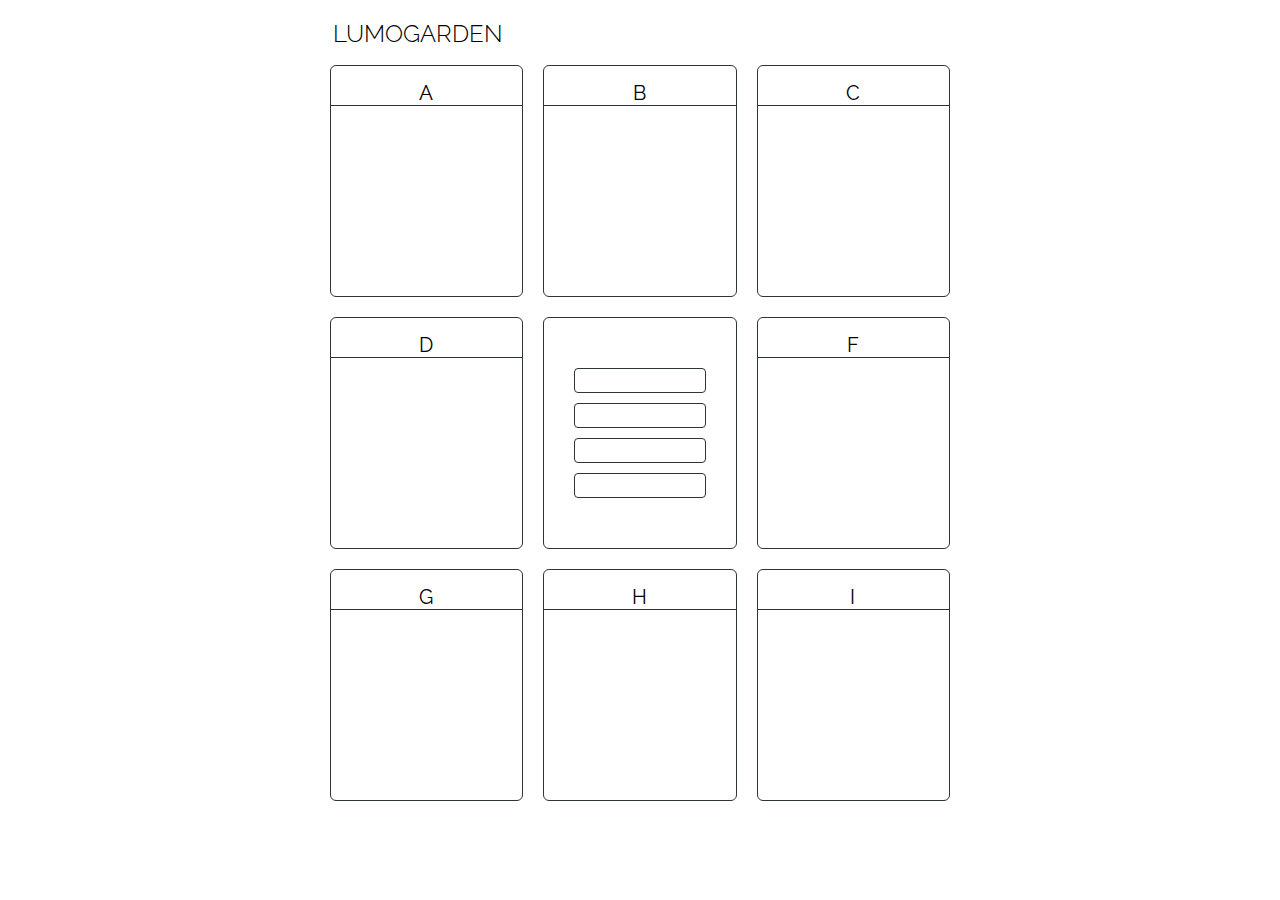
<file: index.html>
<!doctype html>
<html>
  <head>
      <link href="https://fonts.googleapis.com/css?family=Raleway:300,400" rel="stylesheet"> 
  </head>

    <body>
        <div id="elm-area"></div>

        <script src="elm.js"></script>
        <script>
            Elm.Blocks.embed(document.getElementById("elm-area"));
        </script>
    </body>
</html>
</file>
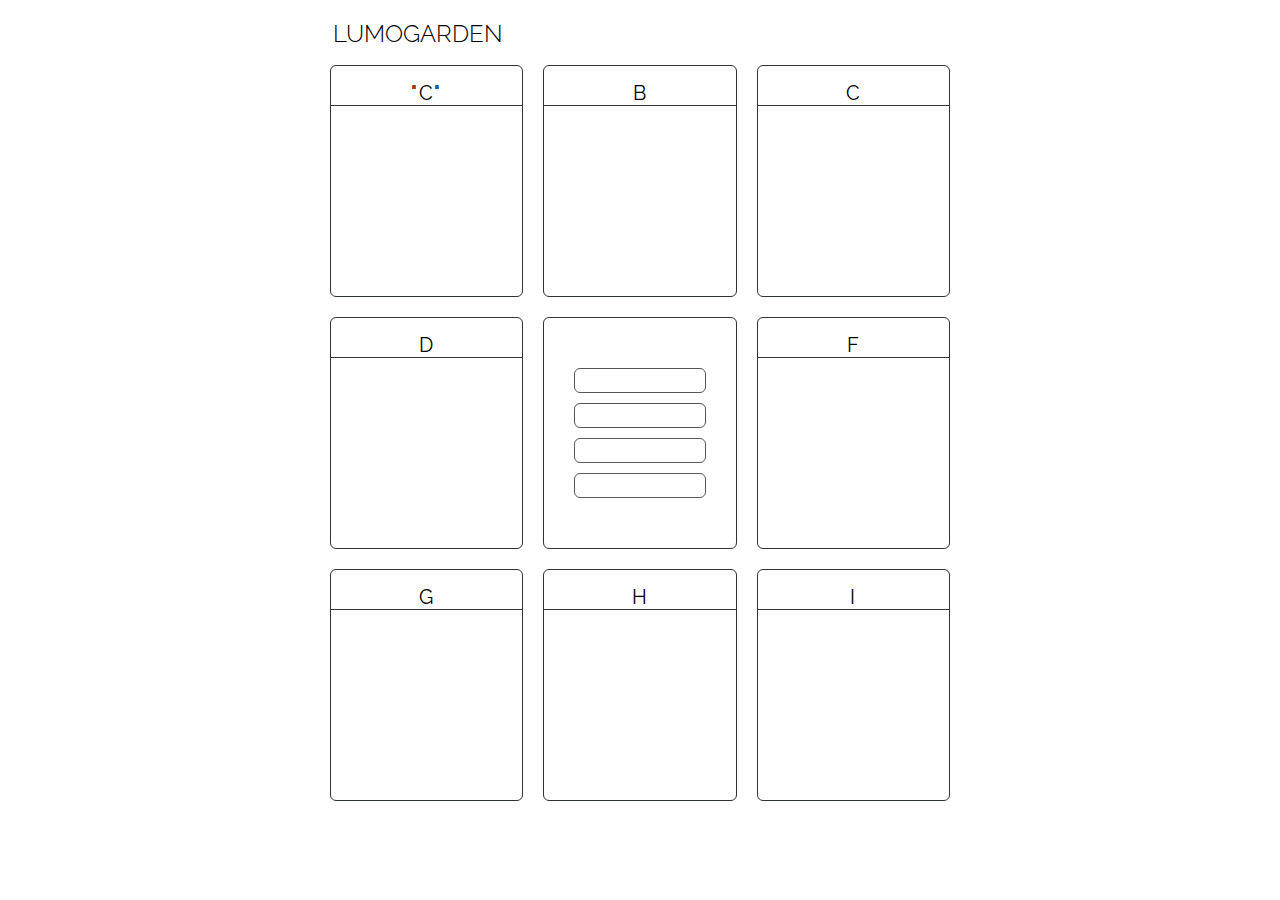
<file: LUMOGARDEN_01/index.html>
<!doctype html>
<html>
  <head>
      <link href="https://fonts.googleapis.com/css?family=Raleway:300,400" rel="stylesheet"> 
  </head>

    <body>
        <div id="elm-area"></div>

        <script src="elm.js"></script>
        <script>
            Elm.Jars.embed(document.getElementById("elm-area"));
        </script>
    </body>
</html>
</file>
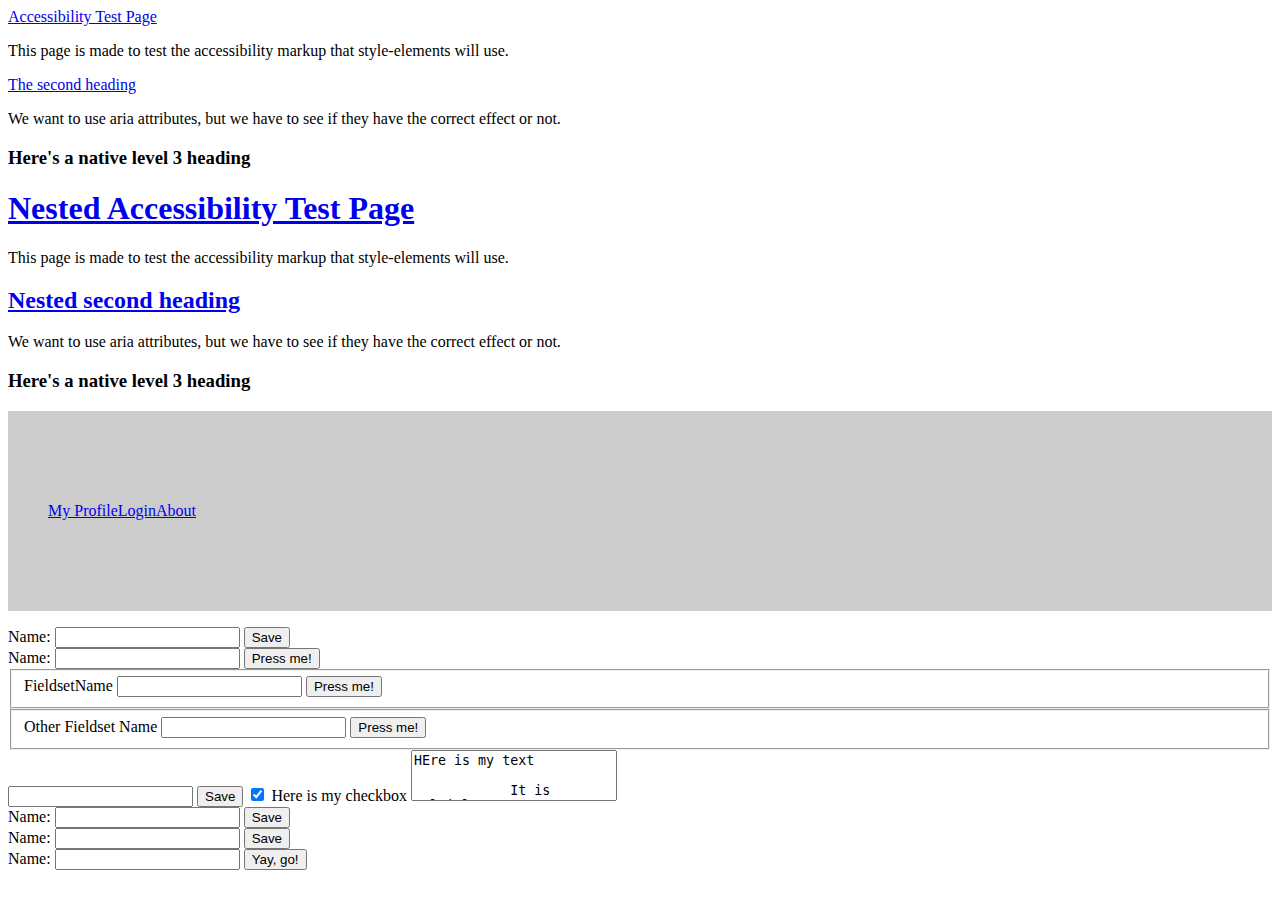
<file: elm-stuff/packages/mdgriffith/style-elements/4.3.0/references/accessible_forms.html>
<!doctype html>
<html  lang="">
    <head>
        <meta charset="utf-8">
        <meta http-equiv="x-ua-compatible" content="ie=edge">
        <title></title>
        <meta name="description" content="">
        <meta name="viewport" content="width=device-width, initial-scale=1">
        <style>
        .row {
            display:flex;

        }
        .nav {
            display:flex;
            height: 200px;
            background-color:#CCC;
            align-items:center;
        }

        ul {
            
        }
        li {
            list-style-type: none;
        }
        .self-top {
           align-self: flex-start;  
        }
        textarea {
            width:200px;
            /* white-space:nowrap; */
            resize:none;
        }
        
        </style>
    </head>
    <body>
        <!-- We want to capture best practices for input annotation.
            
        Specifically we want something that is 100% accessible, and easy to generate by the library.

        One of the challenges is that node name cannot be relied on, because it can get overridden with the `a` tag.

        In this case we need to focus on aria labels.
        -->


        <!-- Headers 
        
            What is the result:

            If an anchor<a> is labeled with role="heading", it will be announced as a heading and not a link
        
        -->
        <a href="google.com" role="heading" aria-level="1">Accessibility Test Page</a>

        <p>This page is made to test the accessibility markup that style-elements will use. </p>

        <a href="google.com" role="heading" aria-level="2">The second heading</a>

        <p>We want to use aria attributes, but we have to see if they have the correct effect or not. </p>

        <h3>Here's a native level 3 heading</h3>



        <a href="google.com"><h1>Nested Accessibility Test Page</h1></a>
        
        <p>This page is made to test the accessibility markup that style-elements will use. </p>

        <a href="google.com"><h2>Nested second heading</h2></a>

        <p>We want to use aria attributes, but we have to see if they have the correct effect or not. </p>

        <h3>Here's a native level 3 heading</h3>


        <!-- Navigation 
        
        Are list elements required for nav or do they improve anything?

        Lists add the link count, which can be nice.

        -->
        <!-- <div role="navigation">
            <a href="zombo.com">My Profile</a>
            <a href="zombo.com">Login</a>
            <a href="zombo.com">About</a>
        </div> -->

        <div role="navigation">
            <ul class="row nav">
                <li><a href="zombo.com">My Profile</a></li>
                <li><a href="zombo.com">Login</a></li>
                <li><a class="self-top" href="zombo.com">About</a></li>
            </ul>
        </div>



        <!-- Input 
        
        
        -->
<!-- 
        <div class="row">
            <input type="checkbox" checked id="this-is-a-checkbox-label" />
            <label for="this-is-a-checkbox-label">This is a Checkbox Label</label>
        </div>

        <div class="column" role="radiogroup">
            <div role="radio">Car</div>
            <div role="radio">Train</div>
            <div role="radio" aria-checked=true>Boat</div>
        </div> -->





        <form action="" method="get">
            <label for="GET-name">Name:</label>
            <input id="GET-name" type="text" name="name">
            <input type="submit" value="Save">
        </form>

        <label for="otherName">Name:</label>
        <input id="otherName" type="text" name="other-name">
        <button>Press me!</button>

        <fieldset>
            <label for="otherName">FieldsetName</label>
            <input id="otherName" type="text" name="other-name">
            <button>Press me!</button>
        </fieldset>

        <fieldset>
            <label for="otherName">Other Fieldset Name</label>
            <input id="otherName" type="text" name="other-name">
            <button>Press me!</button>
        </fieldset>

        <input id="GET-name" type="text" name="name">
        <input type="submit" value="Save">


        <label>
            <input type="checkbox" checked/>
            Here is my checkbox
        </label>
    
        <textarea rows="3">HEre is my text

            It is multiple rows
        </textarea>


        <form action="" method="get" aria-role="form">
            <label for="GET-name">Name:</label>
            <input id="GET-name" type="text" name="name">
            <input type="submit" value="Save">
        </form>

        <form action="" method="get" aria-role="region">
            <label for="GET-name">Name:</label>
            <input id="GET-name" type="text" name="name">
            <input type="submit" value="Save">
        </form>

        <div aria-role="region" aria-label="Here's my special Region">
            <label for="Special">Name:</label>
            <input id="Special" type="text" name="name">
            <button>Yay, go!</button>
        </div>
      
    </body>
</html>
</file>
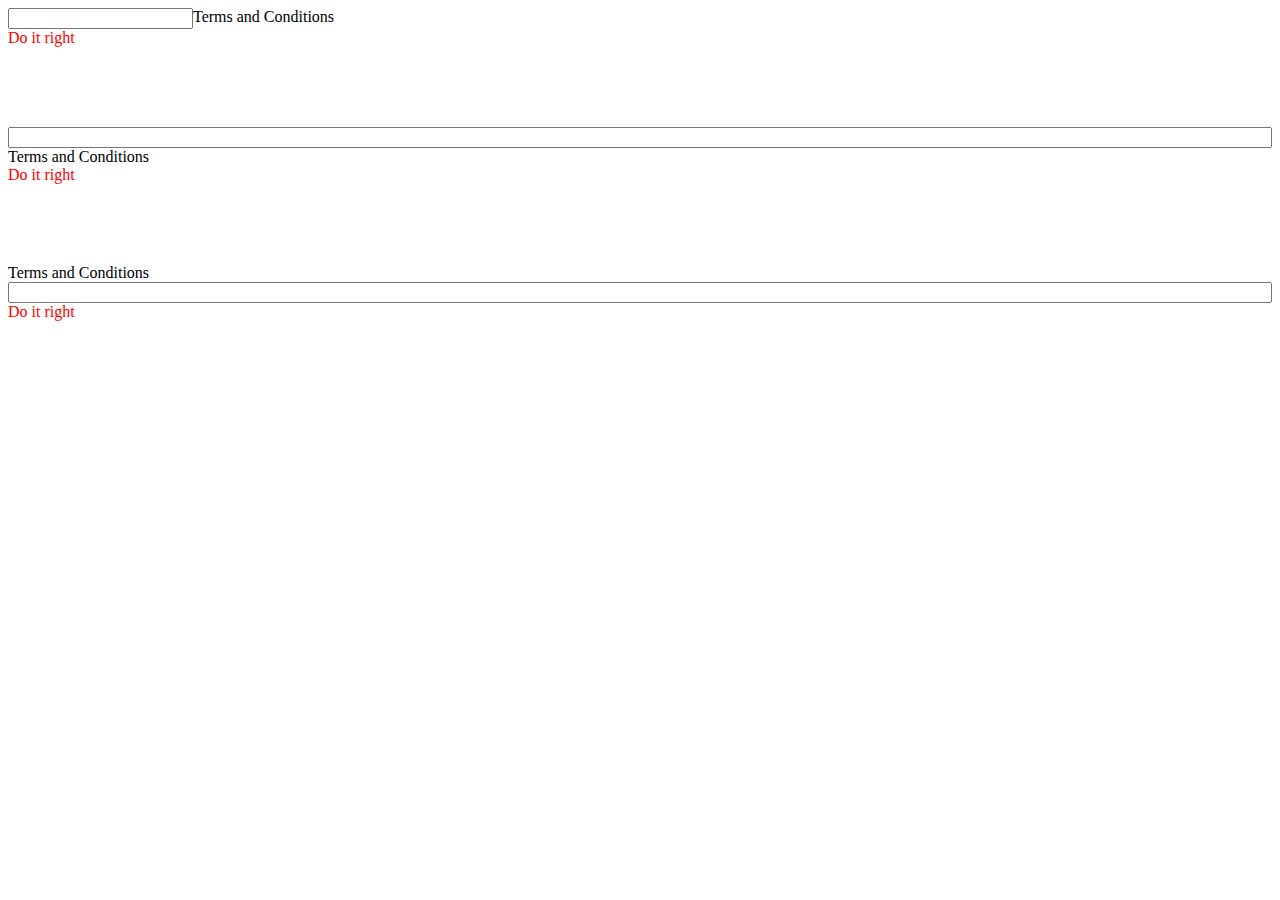
<file: elm-stuff/packages/mdgriffith/style-elements/4.3.0/references/checkbox_form.html>
<!doctype html>
<html  lang="">
    <head>
        <meta charset="utf-8">
        <meta http-equiv="x-ua-compatible" content="ie=edge">
        <title></title>
        <meta name="description" content="">
        <meta name="viewport" content="width=device-width, initial-scale=1">
        <style>
        .row {
            display:flex;

        }
        .nav {
            display:flex;
            height: 200px;
            background-color:#CCC;
            align-items:center;
        }

        ul {
            
        }
        li {
            list-style-type: none;
        }
        .self-top {
           align-self: flex-start;  
        }
        textarea {
            width:200px;
            /* white-space:nowrap; */
            resize:none;
        }
        .warning {
            color: red;
        }

        .input-container {
            margin-bottom: 80px;
        }

        label {
            display:block;
        
        }

        .row {
            display:flex;
            flex-direction:row;
        }

        .column {
            display:flex;
            flex-direction:column;
        }
        
        </style>
    </head>
    <body>
        <label class="input-container column">
            <div class="container row">
                <!-- <input type="checkbox" checked aria-invalid="true"/> -->
                <input type="text" aria-invalid="true"/> 
                <div class="label-text">Terms and Conditions</div>
            </div>
            <div class="warning">Do it right</div>
        </label>

        <label class="input-container column">
            
            <!-- <input type="checkbox" checked aria-invalid="true"/> -->
            <input type="text" aria-invalid="true"/> 
            <div class="label-text">Terms and Conditions</div>
           
            <div class="warning">Do it right</div>
        </label>

        <label class="input-container column">
            <div class="label-text">Terms and Conditions</div>
            <!-- <input type="checkbox" checked aria-invalid="true"/> -->
            <input type="text" aria-invalid="true"/> 
            
           
            <div class="warning">Do it right</div>
        </label>

        

      
    </body>
</html>
</file>
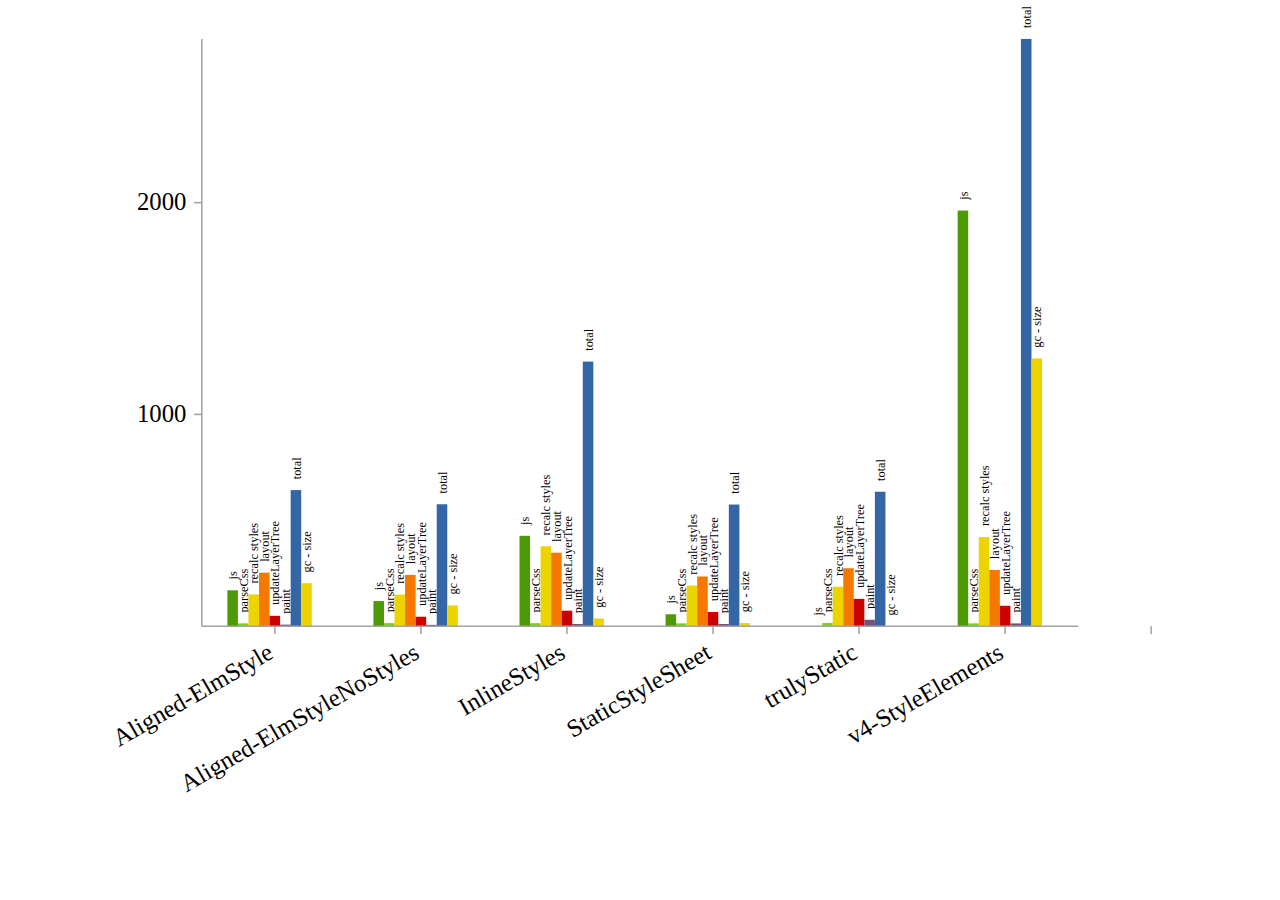
<file: elm-stuff/packages/mdgriffith/style-elements/4.3.0/benchmarks/rendering/results/new_style.html>
<html>
    <head>
      <title>Rendering Benchmark Viewer</title>
      <script src="elm.js"></script>
    </head>
    <style>
        svg {
            overflow: visible;
        }
    </style>
    
    <body id="embed-elm"></body>
    
    <script type="text/javascript">

        var data = [{"implementation": "Aligned-ElmStyle", "scenario": "cold-start", "results": {"layout": 252758.0, "paint": 7558, "gc": [{"duration": 1020.0, "reclaimed_bytes": 622184}, {"duration": 846.0, "reclaimed_bytes": 617032}, {"duration": 187.0, "reclaimed_bytes": 986168}, {"duration": 882.0, "reclaimed_bytes": 321872}, {"duration": 1401.0, "reclaimed_bytes": 207448}, {"duration": 1670.0, "reclaimed_bytes": 846088}, {"duration": 2805.0, "reclaimed_bytes": 483680}, {"duration": 2130.0, "reclaimed_bytes": 690208}, {"duration": 4174.0, "reclaimed_bytes": 1416704}, {"duration": 5143.0, "reclaimed_bytes": 961360}, {"duration": 4887.0, "reclaimed_bytes": 1142064}, {"duration": 12887.0, "reclaimed_bytes": 2657848}, {"duration": 5727.0, "reclaimed_bytes": 3001504}, {"duration": 2574.0, "reclaimed_bytes": 6343080}], "recalc_styles": 150138.0, "updateLayerTree": 49062, "js": 169720.0, "parse_css": 13401.0, "total_time": 642637.0}, "run": 1}, {"implementation": "Aligned-ElmStyleNoStyles", "scenario": "cold-start", "results": {"layout": 242084.0, "paint": 6475, "gc": [{"duration": 928.0, "reclaimed_bytes": 622240}, {"duration": 783.0, "reclaimed_bytes": 616992}, {"duration": 182.0, "reclaimed_bytes": 987248}, {"duration": 834.0, "reclaimed_bytes": 315328}, {"duration": 1348.0, "reclaimed_bytes": 178240}, {"duration": 1233.0, "reclaimed_bytes": 1067440}, {"duration": 2063.0, "reclaimed_bytes": 664824}, {"duration": 1992.0, "reclaimed_bytes": 830336}, {"duration": 3164.0, "reclaimed_bytes": 1774776}, {"duration": 4273.0, "reclaimed_bytes": 1297200}, {"duration": 3984.0, "reclaimed_bytes": 1477368}], "recalc_styles": 149276.0, "updateLayerTree": 44755, "js": 118800.0, "parse_css": 14444.0, "total_time": 575834.0}, "run": 1}, {"implementation": "InlineStyles", "scenario": "cold-start", "results": {"layout": 347039.0, "paint": 10610, "gc": [{"duration": 950.0, "reclaimed_bytes": 628768}, {"duration": 868.0, "reclaimed_bytes": 611208}, {"duration": 636.0, "reclaimed_bytes": 548584}, {"duration": 486.0, "reclaimed_bytes": 684872}, {"duration": 3663.0, "reclaimed_bytes": 1165136}], "recalc_styles": 377505.0, "updateLayerTree": 73288, "js": 426884.0, "parse_css": 14225.0, "total_time": 1249551.0}, "run": 1}, {"implementation": "StaticStyleSheet", "scenario": "cold-start", "results": {"layout": 234601.0, "paint": 10412, "gc": [{"duration": 1220.0, "reclaimed_bytes": 440608}, {"duration": 1518.0, "reclaimed_bytes": 130392}, {"duration": 910.0, "reclaimed_bytes": 918120}], "recalc_styles": 192267.0, "updateLayerTree": 67235, "js": 56477.0, "parse_css": 13545.0, "total_time": 574537.0}, "run": 1}, {"implementation": "trulyStatic", "scenario": "cold-start", "results": {"layout": 273734.0, "paint": 30547, "gc": [], "recalc_styles": 186619.0, "updateLayerTree": 129154, "js": 0, "parse_css": 14828.0, "total_time": 634882.0}, "run": 1}, {"implementation": "v4-StyleElements", "scenario": "cold-start", "results": {"layout": 265705.0, "paint": 13332, "gc": [{"duration": 1391.0, "reclaimed_bytes": 460992}, {"duration": 2209.0, "reclaimed_bytes": 126264}, {"duration": 1009.0, "reclaimed_bytes": 461288}, {"duration": 689.0, "reclaimed_bytes": 1762648}, {"duration": 400.0, "reclaimed_bytes": 1903456}, {"duration": 481.0, "reclaimed_bytes": 1897216}, {"duration": 519.0, "reclaimed_bytes": 1896736}, {"duration": 431.0, "reclaimed_bytes": 1895176}, {"duration": 389.0, "reclaimed_bytes": 1894368}, {"duration": 452.0, "reclaimed_bytes": 1894448}, {"duration": 425.0, "reclaimed_bytes": 1894784}, {"duration": 440.0, "reclaimed_bytes": 1894128}, {"duration": 545.0, "reclaimed_bytes": 1892616}, {"duration": 660.0, "reclaimed_bytes": 3865936}, {"duration": 819.0, "reclaimed_bytes": 3780872}, {"duration": 790.0, "reclaimed_bytes": 3783664}, {"duration": 987.0, "reclaimed_bytes": 3783384}, {"duration": 819.0, "reclaimed_bytes": 3781096}, {"duration": 1455.0, "reclaimed_bytes": 3409296}, {"duration": 2098.0, "reclaimed_bytes": 3057616}, {"duration": 1138.0, "reclaimed_bytes": 3332376}, {"duration": 1254.0, "reclaimed_bytes": 3385440}, {"duration": 1737.0, "reclaimed_bytes": 6998392}, {"duration": 2128.0, "reclaimed_bytes": 6680352}, {"duration": 2175.0, "reclaimed_bytes": 6721496}, {"duration": 2155.0, "reclaimed_bytes": 6678992}, {"duration": 2310.0, "reclaimed_bytes": 6583792}, {"duration": 1969.0, "reclaimed_bytes": 6570048}, {"duration": 2438.0, "reclaimed_bytes": 6690512}, {"duration": 2856.0, "reclaimed_bytes": 14035800}, {"duration": 3139.0, "reclaimed_bytes": 13403432}], "recalc_styles": 421569.0, "updateLayerTree": 96419, "js": 1962644.0, "parse_css": 13375.0, "total_time": 2773044.0}, "run": 1}];

        var app = Elm.ViewResults.fullscreen();
       
        app.ports.results.send(data);
       
    </script>
</html>
</file>
